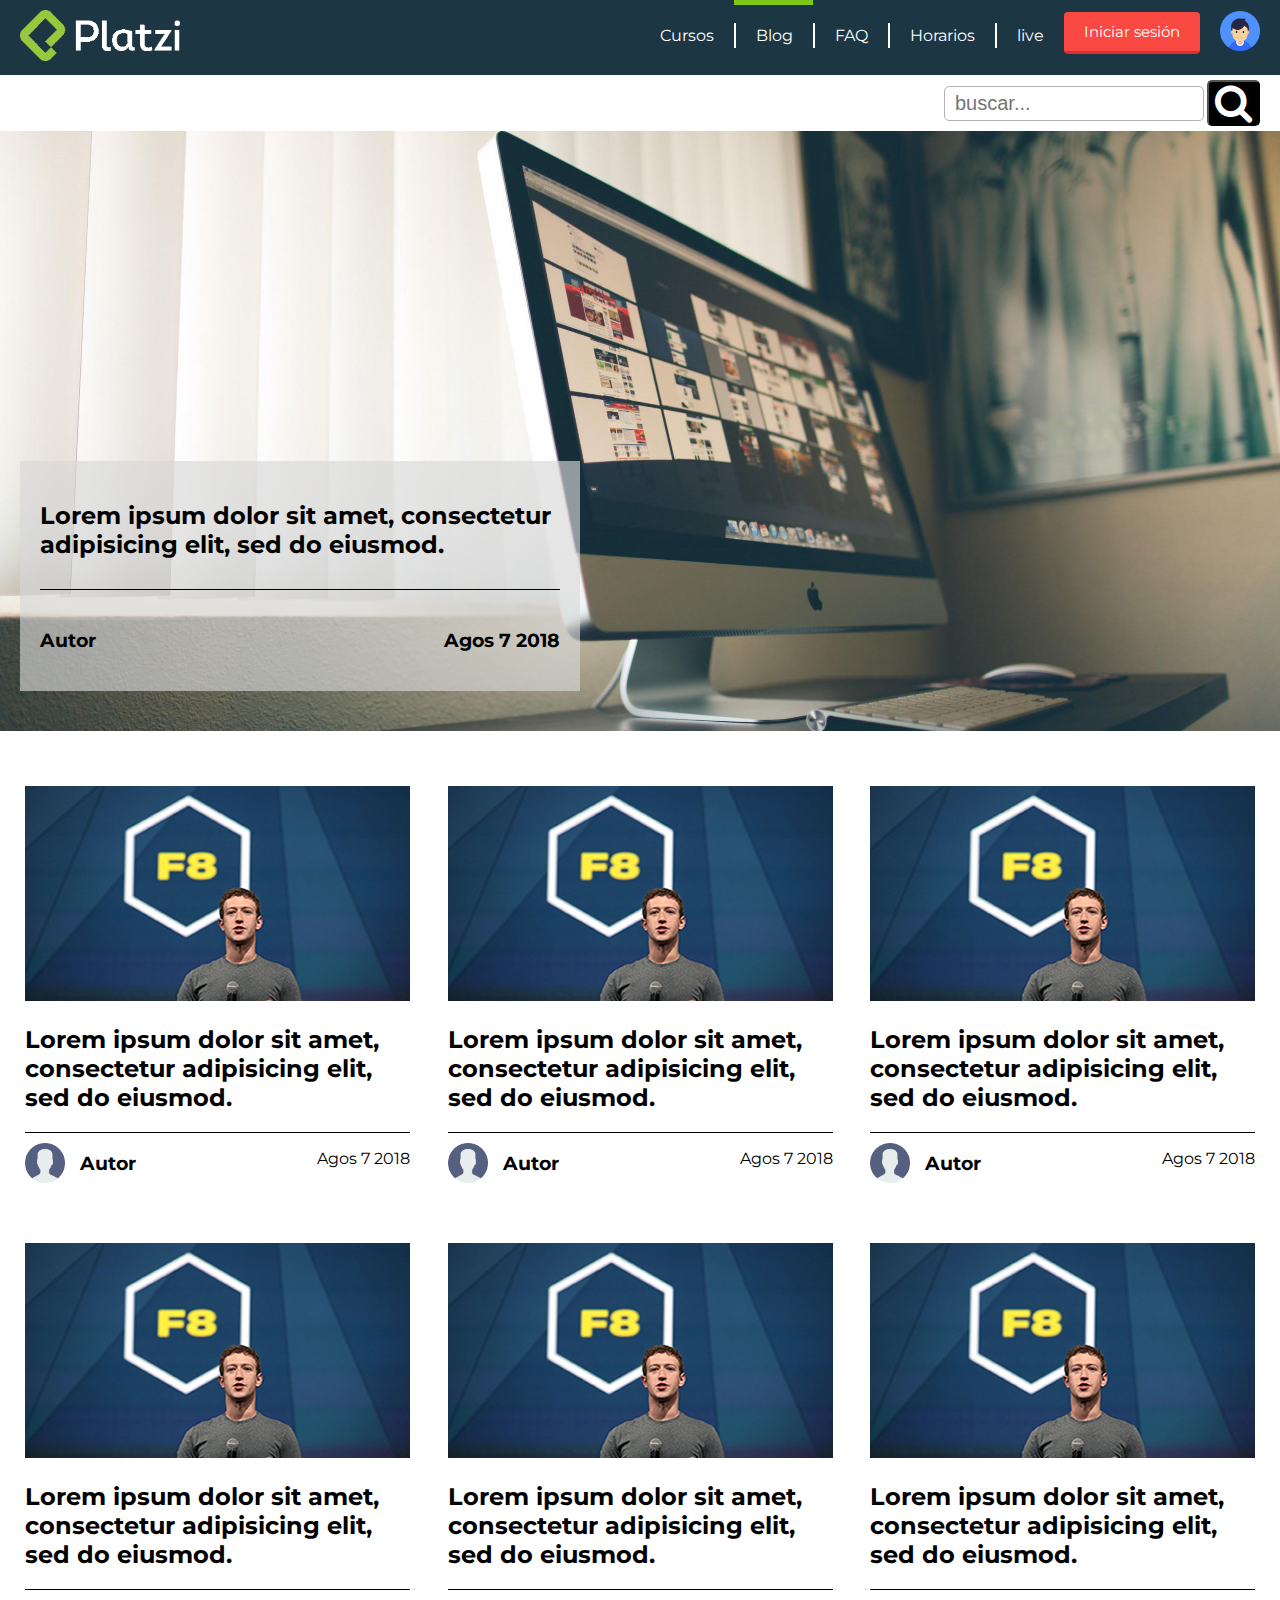
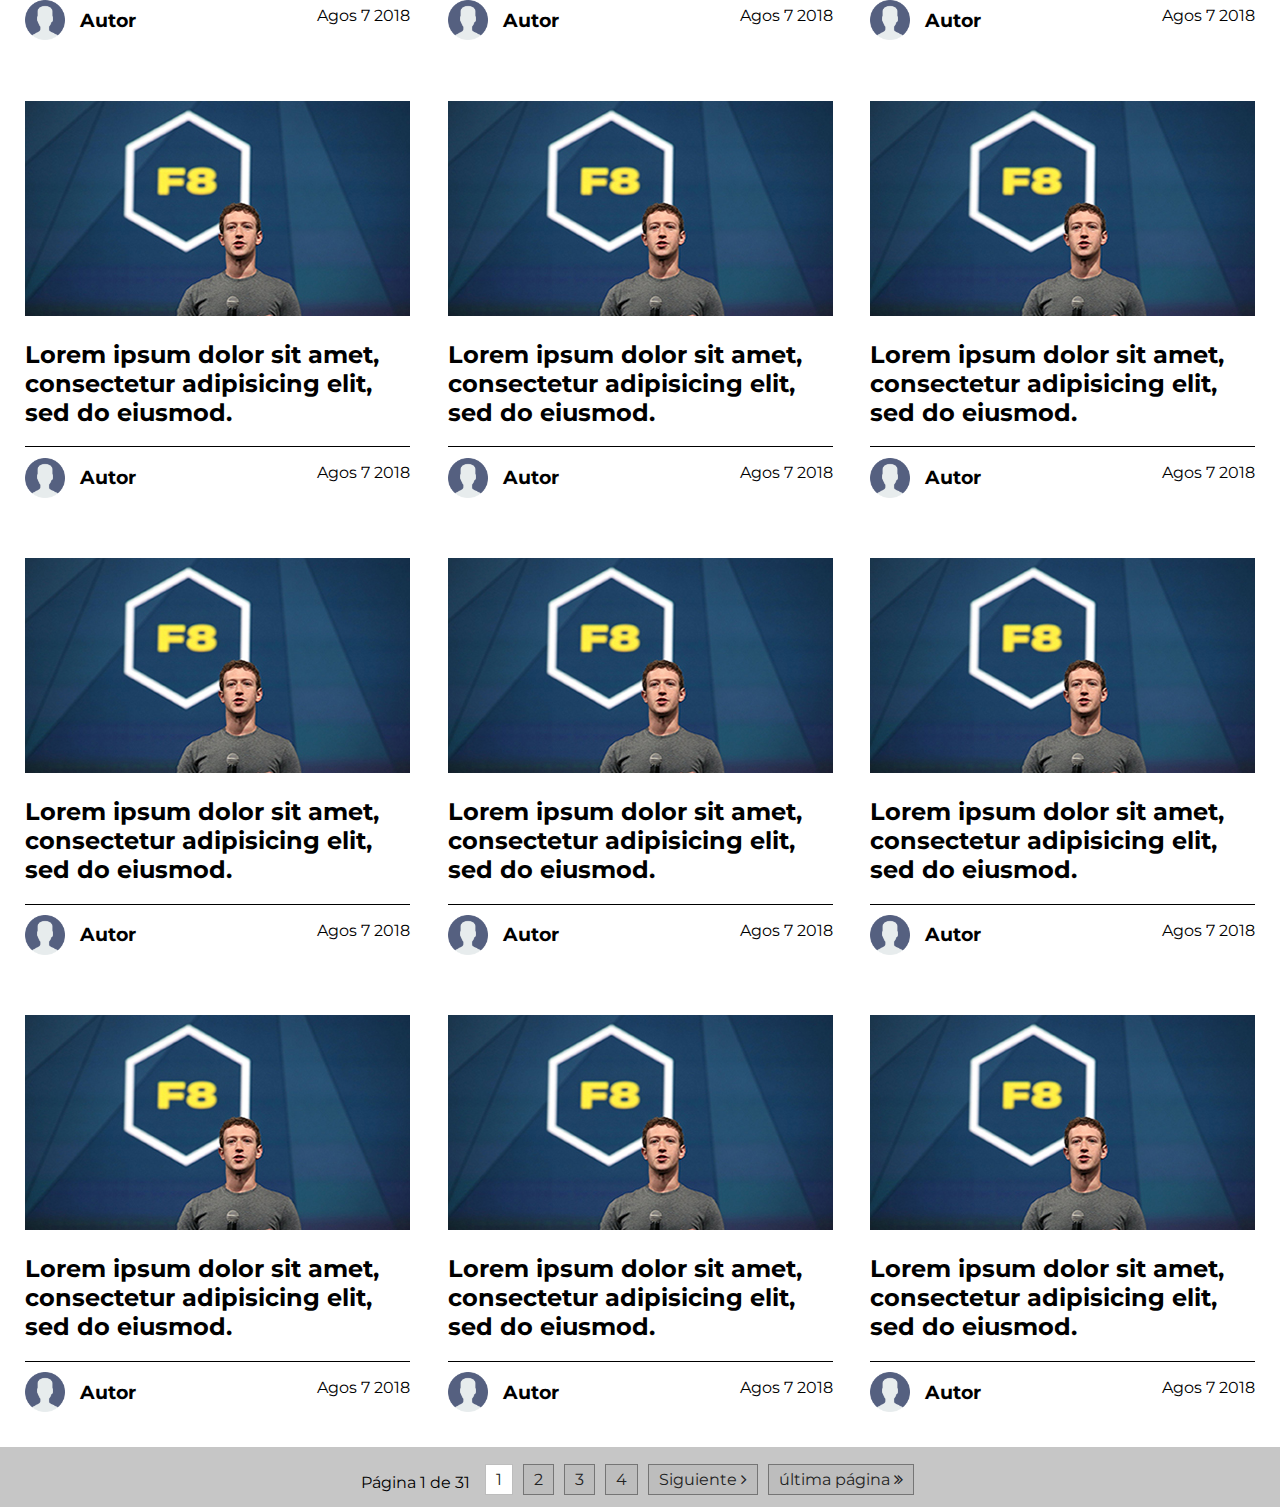
<file: index.html>
<!DOCTYPE html>
<html>
<head>
	<meta charset="utf-8">
	<meta http-equiv="X-UA-Compatible" content="IE=edge">
	<title>blog | platzi</title>
	<link rel="stylesheet" href="">
	<link rel="stylesheet" type="text/css" href="css/style.css">
	<link href="https://fonts.googleapis.com/css?family=Montserrat" rel="stylesheet">
	<link rel="stylesheet" href="https://cdnjs.cloudflare.com/ajax/libs/font-awesome/4.7.0/css/font-awesome.min.css">
</head>
<body>
	<header id="header" class="">
		<div class="contenedor cabecera">	
		<figure class="logo">
			<img src="images/platzi-blanco.png" width="160" alt="logo platzi">
		</figure>
		<nav class="menu">
			<ul>
				<li><a href="" title="" class="primer">Cursos</a></li>
				<li class="active"><a href="" title="" >Blog</a></li>
				<li><a href="" title="">FAQ</a></li>
				<li><a href="" title="">Horarios</a></li>
				<li><a href="" title="">live</a></li>
				<a class="boton" type="">Iniciar sesión</a>
				<a href="" title=""><img class="avatar" src="images/avatar-icon.png" alt="avatar user"></a>
			</ul>
		</nav>
		</div>
	</header><!-- /header -->
	<section class="buscador"> <!-- buscador -->
		<div class="contenedor">		
		<form class="buscar" action="index_submit" method="get" accept-charset="utf-8">
			
			<input type="search" id="search" name="" value="" placeholder="buscar...">
			<button class="icon" type="submit"><i class="fa fa-search fa-3x"></i></button>
		</form>
		</div>
	</section > <!-- buscador -->
	<section class="portada"> <!-- portada -->
		<div class="contenedor">
			<div class="article">
			 	<h2>Lorem ipsum dolor sit amet, consectetur adipisicing elit, sed do eiusmod.
			 	</h2>
			 	<div class="alinear">
			 		<h3 class="autor">Autor</h3>
			 	    <h3 class="date">Agos 7 2018</h3>
			 	</div>
			 	
			</div>
		</div>
	</section><!-- / portada -->
	
	<section class="notes"> <!-- articulos -->
		<div class="contenedor">
			<div class="organizador">
				<div class="note">
						<img src="images/fb-f8.jpg" width="385" alt="faceboo f8"></img>
			 		<h2>Lorem ipsum dolor sit amet, consectetur adipisicing elit, sed do eiusmod.
			 		</h2>
			 		<div class="detalle">
			 			<div class="autor">
			 				<img src="images/user.png" alt="autor">
			 				<h3>Autor</h3>
			 			</div>
				 		
				 		<p>Agos 7 2018</p>
			 		</div>
				</div>
				<div class="note">
					<img src="images/fb-f8.jpg" width="385" alt="faceboo f8"></img>
			 		<h2>Lorem ipsum dolor sit amet, consectetur adipisicing elit, sed do eiusmod.
			 		</h2>
			 		<div class="detalle">
			 			<div class="autor">
			 				<img src="images/user.png" alt="autor">
			 				<h3>Autor</h3>
			 			</div>
				 		
				 		<p>Agos 7 2018</p>
			 		</div>
				</div>
				<div class="note">
					<img src="images/fb-f8.jpg" width="385" alt="faceboo f8"></img>
			 		<h2>Lorem ipsum dolor sit amet, consectetur adipisicing elit, sed do eiusmod.
			 		</h2>
			 		<div class="detalle">
			 			<div class="autor">
			 				<img src="images/user.png" alt="autor">
			 				<h3>Autor</h3>
			 			</div>
				 		
				 		<p>Agos 7 2018</p>
			 		</div>
				</div>
				<div class="note">
					<img src="images/fb-f8.jpg" width="385" alt="faceboo f8"></img>
			 		<h2>Lorem ipsum dolor sit amet, consectetur adipisicing elit, sed do eiusmod.
			 		</h2>
			 		<div class="detalle">
			 			<div class="autor">
			 				<img src="images/user.png" alt="autor">
			 				<h3>Autor</h3>
			 			</div>
				 		
				 		<p>Agos 7 2018</p>
			 		</div>
				</div>
				<div class="note">
					<img src="images/fb-f8.jpg" width="385" alt="faceboo f8"></img>
			 		<h2>Lorem ipsum dolor sit amet, consectetur adipisicing elit, sed do eiusmod.
			 		</h2>
			 		<div class="detalle">
			 			<div class="autor">
			 				<img src="images/user.png" alt="autor">
			 				<h3>Autor</h3>
			 			</div>
				 		
				 		<p>Agos 7 2018</p>
			 		</div>
				</div>
				<div class="note">
					<img src="images/fb-f8.jpg" width="385" alt="faceboo f8"></img>
			 		<h2>Lorem ipsum dolor sit amet, consectetur adipisicing elit, sed do eiusmod.
			 		</h2>
			 		<div class="detalle">
			 			<div class="autor">
			 				<img src="images/user.png" alt="autor">
			 				<h3>Autor</h3>
			 			</div>
				 		
				 		<p>Agos 7 2018</p>
			 		</div>
				</div>
				<div class="note">
					<img src="images/fb-f8.jpg" width="385" alt="faceboo f8"></img>
			 		<h2>Lorem ipsum dolor sit amet, consectetur adipisicing elit, sed do eiusmod.
			 		</h2>
			 		<div class="detalle">
			 			<div class="autor">
			 				<img src="images/user.png" alt="autor">
			 				<h3>Autor</h3>
			 			</div>
				 		
				 		<p>Agos 7 2018</p>
			 		</div>
				</div>
				<div class="note">
					<img src="images/fb-f8.jpg" width="385" alt="faceboo f8"></img>
			 		<h2>Lorem ipsum dolor sit amet, consectetur adipisicing elit, sed do eiusmod.
			 		</h2>
			 		<div class="detalle">
			 			<div class="autor">
			 				<img src="images/user.png" alt="autor">
			 				<h3>Autor</h3>
			 			</div>
				 		
				 		<p>Agos 7 2018</p>
			 		</div>
				</div>
				<div class="note">
					<img src="images/fb-f8.jpg" width="385" alt="faceboo f8"></img>
			 		<h2>Lorem ipsum dolor sit amet, consectetur adipisicing elit, sed do eiusmod.
			 		</h2>
			 		<div class="detalle">
			 			<div class="autor">
			 				<img src="images/user.png" alt="autor">
			 				<h3>Autor</h3>
			 			</div>
				 		
				 		<p>Agos 7 2018</p>
			 		</div>
				</div>
				<div class="note">
					<img src="images/fb-f8.jpg" width="385" alt="faceboo f8"></img>
			 		<h2>Lorem ipsum dolor sit amet, consectetur adipisicing elit, sed do eiusmod.
			 		</h2>
			 		<div class="detalle">
			 			<div class="autor">
			 				<img src="images/user.png" alt="autor">
			 				<h3>Autor</h3>
			 			</div>
				 		
				 		<p>Agos 7 2018</p>
			 		</div>
				</div>
				<div class="note">
					<img src="images/fb-f8.jpg" width="385" alt="faceboo f8"></img>
			 		<h2>Lorem ipsum dolor sit amet, consectetur adipisicing elit, sed do eiusmod.
			 		</h2>
			 		<div class="detalle">
			 			<div class="autor">
			 				<img src="images/user.png" alt="autor">
			 				<h3>Autor</h3>
			 			</div>
				 		
				 		<p>Agos 7 2018</p>
			 		</div>
				</div>
				<div class="note">
					<img src="images/fb-f8.jpg" width="385" alt="faceboo f8"></img>
			 		<h2>Lorem ipsum dolor sit amet, consectetur adipisicing elit, sed do eiusmod.
			 		</h2>
			 		<div class="detalle">
			 			<div class="autor">
			 				<img src="images/user.png" alt="autor">
			 				<h3>Autor</h3>
			 			</div>
				 		
				 		<p>Agos 7 2018</p>
			 		</div>
				</div><div class="note">
					<img src="images/fb-f8.jpg" width="385" alt="faceboo f8"></img>
			 		<h2>Lorem ipsum dolor sit amet, consectetur adipisicing elit, sed do eiusmod.
			 		</h2>
			 		<div class="detalle">
			 			<div class="autor">
			 				<img src="images/user.png" alt="autor">
			 				<h3>Autor</h3>
			 			</div>
				 		
				 		<p>Agos 7 2018</p>
			 		</div>
				</div>
				<div class="note">
					<img src="images/fb-f8.jpg" width="385" alt="faceboo f8"></img>
			 		<h2>Lorem ipsum dolor sit amet, consectetur adipisicing elit, sed do eiusmod.
			 		</h2>
			 		<div class="detalle">
			 			<div class="autor">
			 				<img src="images/user.png" alt="autor">
			 				<h3>Autor</h3>
			 			</div>
				 		
				 		<p>Agos 7 2018</p>
			 		</div>
				</div>
				<div class="note">
					<img src="images/fb-f8.jpg" width="385" alt="faceboo f8"></img>
			 		<h2>Lorem ipsum dolor sit amet, consectetur adipisicing elit, sed do eiusmod.
			 		</h2>
			 		<div class="detalle">
			 			<div class="autor">
			 				<img src="images/user.png" alt="autor">
			 				<h3>Autor</h3>
			 			</div>
				 		
				 		<p>Agos 7 2018</p>
			 		</div>
				</div>


				
			</div> 	
		</div>
	</section><!-- articulos -->
	<section  class="pages">
		<p class="page">Página 1 de 31</p>
		<a href="#" class="acti">1</a>
		<a href="#">2</a>
		<a href="#">3</a>
		<a href="#">4</a>
		<a href="#">Siguiente <i class="fa fa-angle-right"></i></a>
		<a href="#">última página <i class="fa fa-angle-double-right"></i></a>
	</section>
</body>
</html>
</file>
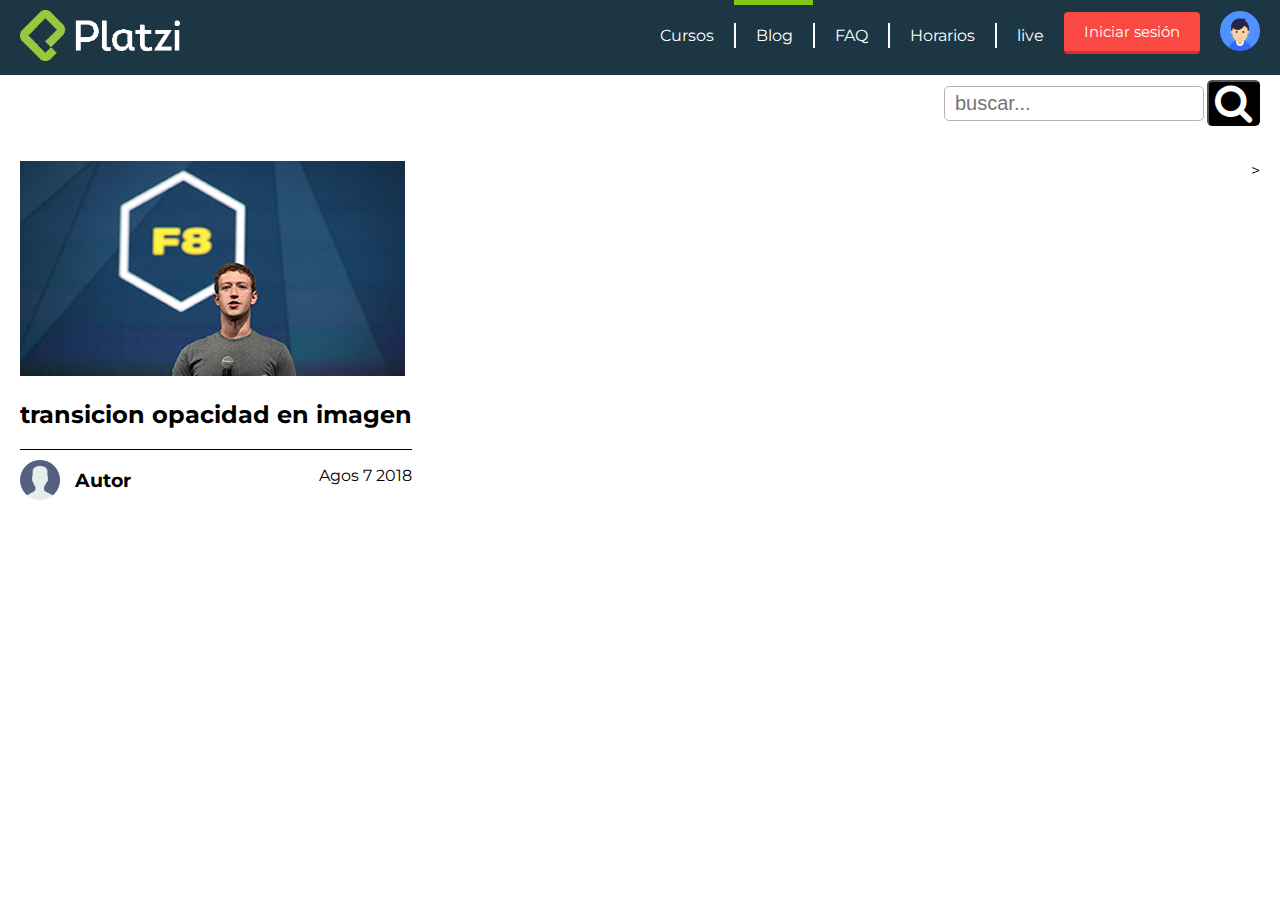
<file: base.html>
<!DOCTYPE html>
<html>
<head>
	<meta charset="utf-8">
	<meta http-equiv="X-UA-Compatible" content="IE=edge">
	<title>blog | base</title>
	<link rel="stylesheet" href="">
	<link rel="stylesheet" type="text/css" href="css/base.css">
	<link href="https://fonts.googleapis.com/css?family=Montserrat:300,400,700,900" rel="stylesheet">
	<link rel="stylesheet" href="https://cdnjs.cloudflare.com/ajax/libs/font-awesome/4.7.0/css/font-awesome.min.css">
</head>
<body>
	<header id="header" class="">
		<div class="contenedor cabecera">	
		<figure class="logo">
			<img src="images/platzi-blanco.png" width="160" alt="logo platzi">
		</figure>
		<nav class="menu">
			<ul>
				<li><a href="" title="" class="primer">Cursos</a></li>
				<li class="active"><a href="" title="" >Blog</a></li>
				<li><a href="" title="">FAQ</a></li>
				<li><a href="" title="">Horarios</a></li>
				<li><a href="" title="">live</a></li>
				<a class="boton" type="">Iniciar sesión</a>
				<a href="" title=""><img class="avatar" src="images/avatar-icon.png" alt="avatar user"></a>
			</ul>
		</nav>
		</div>
	</header><!-- /header -->
	<section class="buscador"> <!-- buscador -->
		<div class="contenedor">		
		<form class="buscar" action="index_submit" method="get" accept-charset="utf-8">
			
			<input type="search" id="search" name="" value="" placeholder="buscar...">
			<button class="icon" type="submit"><i class="fa fa-search fa-3x"></i></button>
		</form>
		</div>
	</section > <!-- buscador -->
	
	
	<section class="notes"> <!-- articulos -->
		<div class="contenedor">
			<div class="organizador">
				<div class="note">
					<img src="images/fb-f8.jpg" width="385" alt="faceboo f8" class="transition opacity"></img>
			 		<h2 class="">transicion opacidad en imagen
			 		</h2>
			 		<div class="detalle">
			 			<div class="autor">
			 				<img src="images/user.png" alt="autor">
			 				<h3>Autor</h3>
			 			</div>
				 		
				 		<p>Agos 7 2018</p>
			 		</div>	
				</div>
>



				
			</div> 	
		</div>
	</section><!-- articulos -->

</body>
</html>
</file>
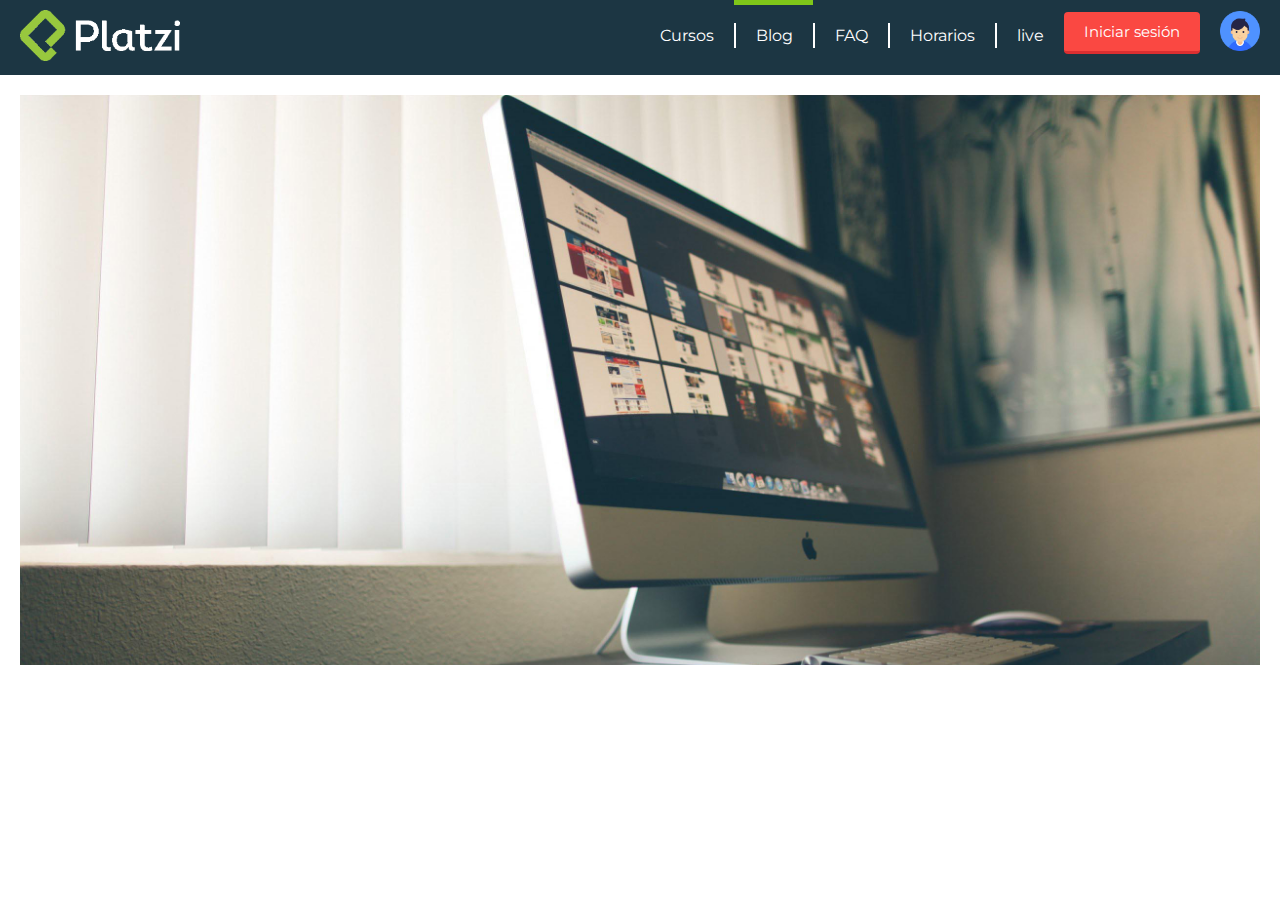
<file: hover-02.html>
<!DOCTYPE html>
<html>
<head>
	<meta charset="utf-8">
	<meta http-equiv="X-UA-Compatible" content="IE=edge">
	<title>blog | platzi</title>
	<link rel="stylesheet" href="">
	<link rel="stylesheet" type="text/css" href="css/hover-02.css">
	<link href="https://fonts.googleapis.com/css?family=Montserrat" rel="stylesheet">
	<link rel="stylesheet" href="https://cdnjs.cloudflare.com/ajax/libs/font-awesome/4.7.0/css/font-awesome.min.css">
</head>
<body>
	<header id="header" class="">
		<div class="contenedor cabecera">	
		<figure class="logo">
			<img src="images/platzi-blanco.png" width="160" alt="logo platzi">
		</figure>
		<nav class="menu">
			<ul>
				<li><a href="" title="" class="primer">Cursos</a></li>
				<li class="active"><a href="" title="" >Blog</a></li>
				<li><a href="" title="">FAQ</a></li>
				<li><a href="" title="">Horarios</a></li>
				<li><a href="" title="">live</a></li>
				<a class="boton" type="">Iniciar sesión</a>
				<a href="" title=""><img class="avatar" src="images/avatar-icon.png" alt="avatar user"></a>
			</ul>
		</nav>
		</div>
	</header><!-- /header -->
	<div class="cuerpo">
		<section class="buscador"> <!-- buscador -->
		
	</section > <!-- buscador -->
	<section class="portada contenedor"> <!-- portada -->
		<img src="images/prin-blog.jpg" width="100%" alt="">
		<div class="contenedor">
			<div class="article">
			 	<h2>Lorem ipsum dolor sit amet, consectetur adipisicing elit, sed do eiusmod.
			 	</h2>
			 	<div class="alinear">
			 		<h3 class="autor">Autor</h3>
			 	    <h3 class="date">Agos 7 2018</h3>
			 	</div>
			 	
			</div>
		</div>
	</section><!-- / portada -->
	</div>
	
</body>
</html>
</file>
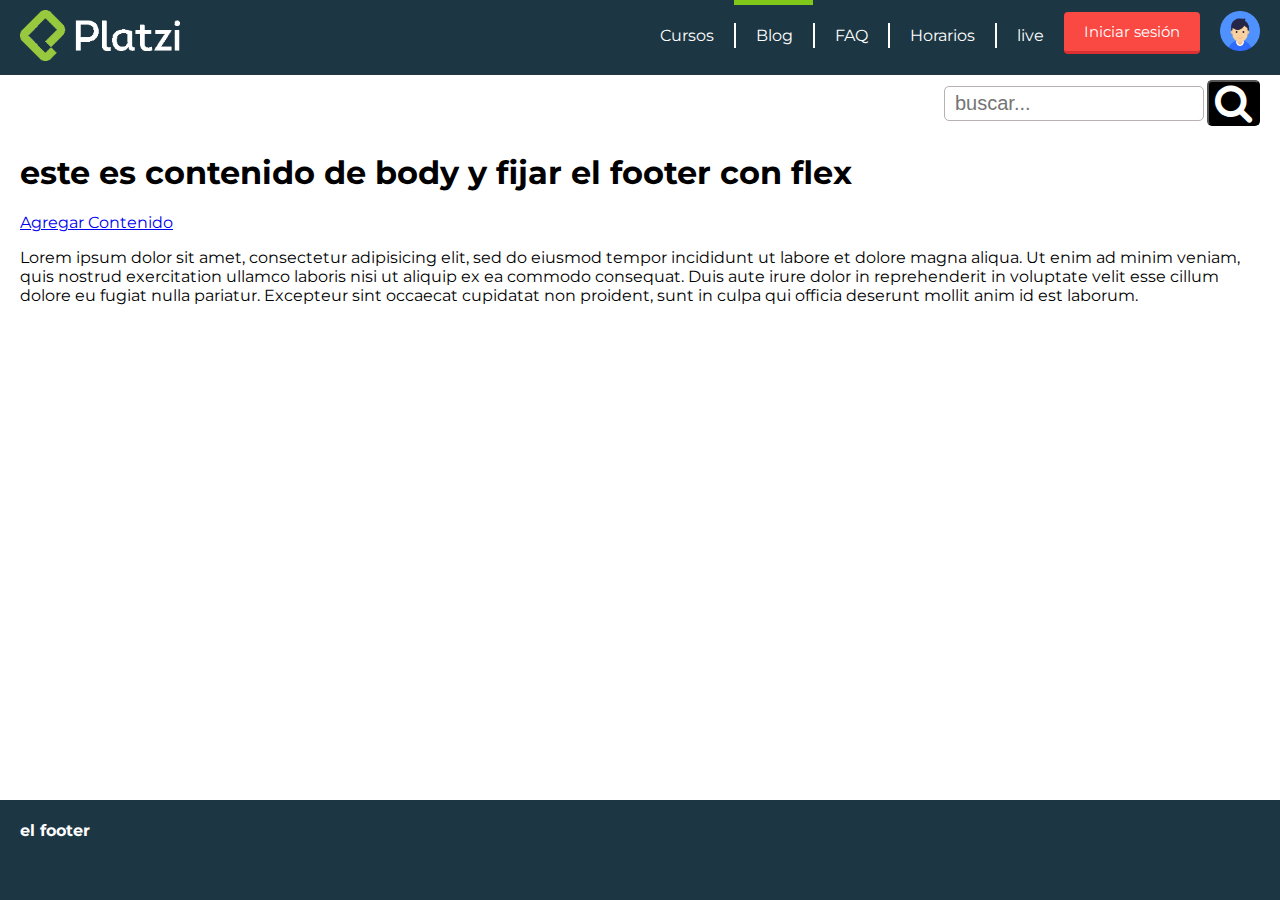
<file: sticky-01.html>
<!DOCTYPE html>
<html>
<head>
	<meta charset="utf-8">
	<meta http-equiv="X-UA-Compatible" content="IE=edge">
	<title>blog | footer con flex</title>
	<link rel="stylesheet" href="">
	<link rel="stylesheet" type="text/css" href="css/sticky-01.css">
	<link href="https://fonts.googleapis.com/css?family=Montserrat" rel="stylesheet">
	<link rel="stylesheet" href="https://cdnjs.cloudflare.com/ajax/libs/font-awesome/4.7.0/css/font-awesome.min.css">
	<script type="text/javascript" src="js/sticky-01.js"></script>
</head>
<body>
	<header id="header" class="">
		<div class="contenedor cabecera">	
		<figure class="logo">
			<img src="images/platzi-blanco.png" width="160" alt="logo platzi">
		</figure>
		<nav class="menu">
			<ul>
				<li><a href="" title="" class="primer">Cursos</a></li>
				<li class="active"><a href="" title="" >Blog</a></li>
				<li><a href="" title="">FAQ</a></li>
				<li><a href="" title="">Horarios</a></li>
				<li><a href="" title="">live</a></li>
				<a class="boton" type="">Iniciar sesión</a>
				<a href="" title=""><img class="avatar" src="images/avatar-icon.png" alt="avatar user"></a>
			</ul>
		</nav>
		</div>
	</header><!-- /header -->
	<div class="cuerpo">
		<section class="buscador"> <!-- buscador -->
			<div class="contenedor">		
			<form class="buscar" action="index_submit" method="get" accept-charset="utf-8">
				
				<input type="search" id="search" name="" value="" placeholder="buscar...">
				<button class="icon" type="submit"><i class="fa fa-search fa-3x"></i></button>
			</form>
			</div>
		</section > <!-- buscador -->
		<section class="contenido" id="contenido">
			<div class="contenedor" id="contenedor">
				<h1>este es contenido de body y fijar el footer con flex</h1>
				<a href="#" onclick="agregarTexto()">Agregar Contenido</a>	
		
				<p>Lorem ipsum dolor sit amet, consectetur adipisicing elit, sed do eiusmod
				tempor incididunt ut labore et dolore magna aliqua. Ut enim ad minim veniam,
				quis nostrud exercitation ullamco laboris nisi ut aliquip ex ea commodo
				consequat. Duis aute irure dolor in reprehenderit in voluptate velit esse
				cillum dolore eu fugiat nulla pariatur. Excepteur sint occaecat cupidatat non
				proident, sunt in culpa qui officia deserunt mollit anim id est laborum.</p>
				<div id="push" class="push"></div>
			</div>	

		</section>	
	</div>
	<footer>
		<div class="contenedor">
			<h4>el footer</h4>
		</div>
	</footer>
	
	
	
</body>
</html>
</file>
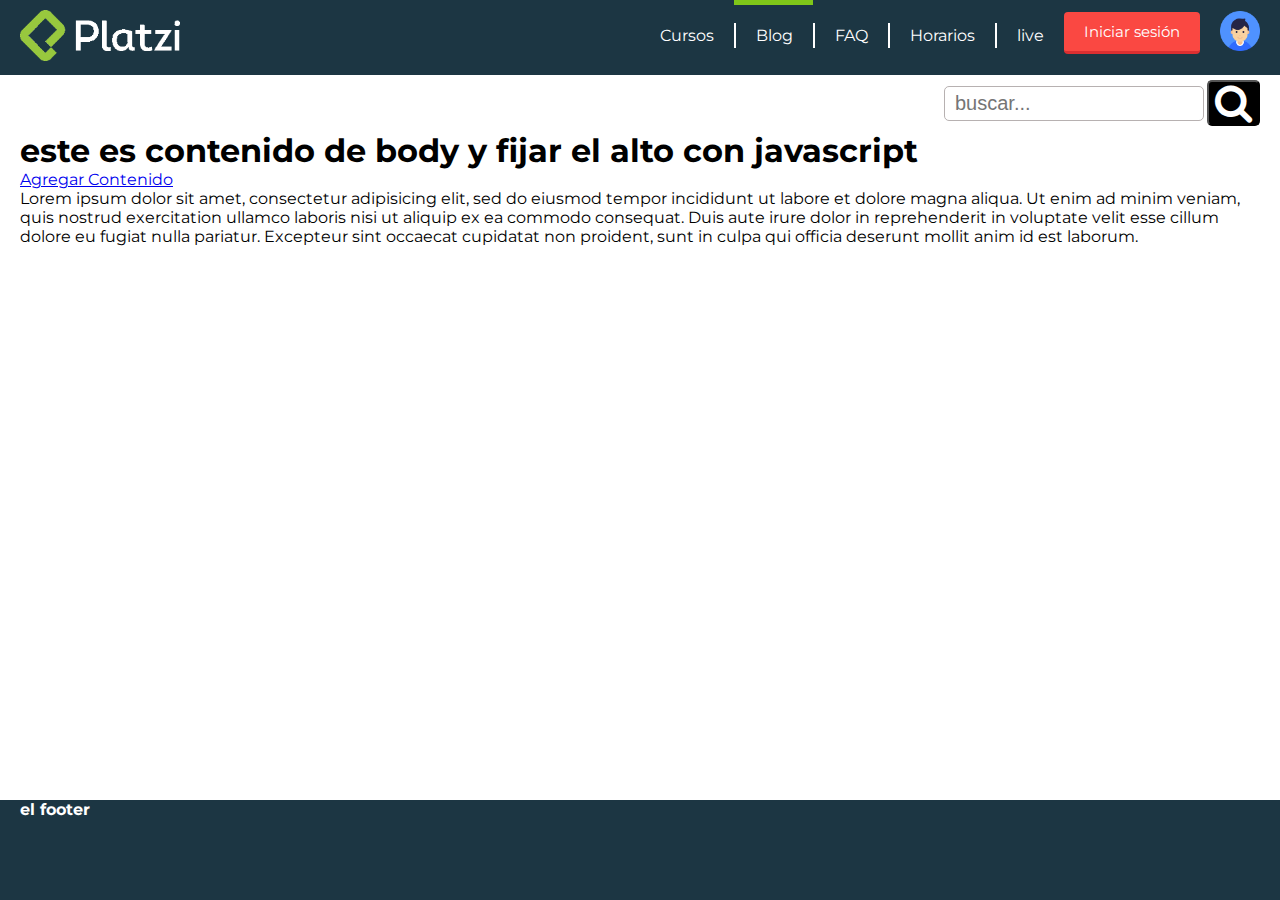
<file: sticky-02.html>
<!DOCTYPE html>
<html>
<head>
	<meta charset="utf-8">
	<meta http-equiv="X-UA-Compatible" content="IE=edge">
	<title>blog | alto con javascript</title>
	<link rel="stylesheet" href="">
	<link rel="stylesheet" type="text/css" href="css/sticky-02.css">
	<link href="https://fonts.googleapis.com/css?family=Montserrat" rel="stylesheet">
	<link rel="stylesheet" href="https://cdnjs.cloudflare.com/ajax/libs/font-awesome/4.7.0/css/font-awesome.min.css">
	<script type="text/javascript" src="js/sticky-02.js"></script>
</head>
<body id="body" onload="alto()">
	<header id="header" class="">
		<div class="contenedor cabecera">	
		<figure class="logo">
			<img src="images/platzi-blanco.png" width="160" alt="logo platzi">
		</figure>
		<nav class="menu">
			<ul>
				<li><a href="" title="" class="primer">Cursos</a></li>
				<li class="active"><a href="" title="" >Blog</a></li>
				<li><a href="" title="">FAQ</a></li>
				<li><a href="" title="">Horarios</a></li>
				<li><a href="" title="">live</a></li>
				<a class="boton" type="">Iniciar sesión</a>
				<a href="" title=""><img class="avatar" src="images/avatar-icon.png" alt="avatar user"></a>
			</ul>
		</nav>
		</div>
	</header><!-- /header -->
	<div id="cuerpo">
		<section class="buscador"> <!-- buscador -->
			<div class="contenedor">		
			<form class="buscar" action="index_submit" method="get" accept-charset="utf-8">
				
				<input type="search" id="search" name="" value="" placeholder="buscar...">
				<button class="icon" type="submit"><i class="fa fa-search fa-3x"></i></button>
			</form>
			</div>
		</section > <!-- buscador -->
		<section class="contenido" id="contenido">
			<div class="contenedor" id="contenedor">
				<h1>este es contenido de body y fijar el alto con javascript</h1>
				<a href="#" onclick="agregarTexto()">Agregar Contenido</a>	
		
				<p>Lorem ipsum dolor sit amet, consectetur adipisicing elit, sed do eiusmod
				tempor incididunt ut labore et dolore magna aliqua. Ut enim ad minim veniam,
				quis nostrud exercitation ullamco laboris nisi ut aliquip ex ea commodo
				consequat. Duis aute irure dolor in reprehenderit in voluptate velit esse
				cillum dolore eu fugiat nulla pariatur. Excepteur sint occaecat cupidatat non
				proident, sunt in culpa qui officia deserunt mollit anim id est laborum.</p>
				<div id="push" class="push"></div>
			</div>	
		</section>	
	</div>
	<footer id="footer">
		<div class="contenedor">
			<h4>el footer</h4>
		</div>
	</footer>
	
	
	
</body>


</html>
</file>
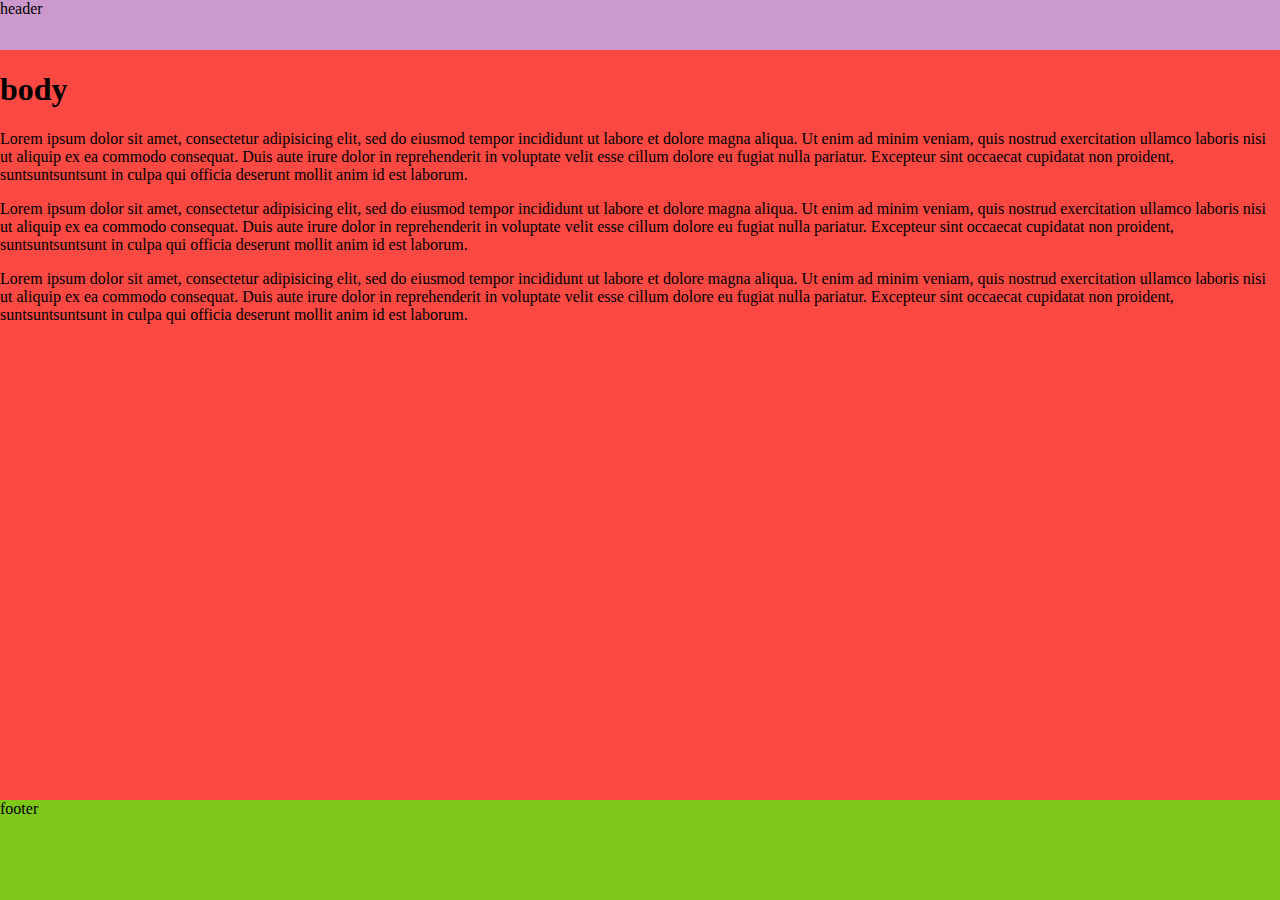
<file: sticky-1.html>
<!DOCTYPE html>
<html>
<head>
	<meta charset="utf-8">
	<meta http-equiv="X-UA-Compatible" content="IE=edge">
	<title>stycky 01</title>
	<link rel="stylesheet" href="">
	<link rel="stylesheet" href="css/sticky.css">
</head>
<body>
	<header id="header" class="">
		header
	</header><!-- /header -->
	<section>
		<h1>body</h1>
		<p>Lorem ipsum dolor sit amet, consectetur adipisicing elit, sed do eiusmod tempor incididunt ut labore et dolore magna aliqua. Ut enim ad minim veniam, quis nostrud exercitation ullamco laboris nisi ut aliquip ex ea commodo consequat. Duis aute irure dolor in reprehenderit in voluptate velit esse cillum dolore eu fugiat nulla pariatur. Excepteur sint occaecat cupidatat non proident, suntsuntsuntsunt in culpa qui officia deserunt mollit anim id est laborum.</p>
		<p>Lorem ipsum dolor sit amet, consectetur adipisicing elit, sed do eiusmod tempor incididunt ut labore et dolore magna aliqua. Ut enim ad minim veniam, quis nostrud exercitation ullamco laboris nisi ut aliquip ex ea commodo consequat. Duis aute irure dolor in reprehenderit in voluptate velit esse cillum dolore eu fugiat nulla pariatur. Excepteur sint occaecat cupidatat non proident, suntsuntsuntsunt in culpa qui officia deserunt mollit anim id est laborum.</p>
		<p>Lorem ipsum dolor sit amet, consectetur adipisicing elit, sed do eiusmod tempor incididunt ut labore et dolore magna aliqua. Ut enim ad minim veniam, quis nostrud exercitation ullamco laboris nisi ut aliquip ex ea commodo consequat. Duis aute irure dolor in reprehenderit in voluptate velit esse cillum dolore eu fugiat nulla pariatur. Excepteur sint occaecat cupidatat non proident, suntsuntsuntsunt in culpa qui officia deserunt mollit anim id est laborum.</p>
		
		
	</section>
	<footer>
		footer
	</footer>
</body>
</html>
</file>
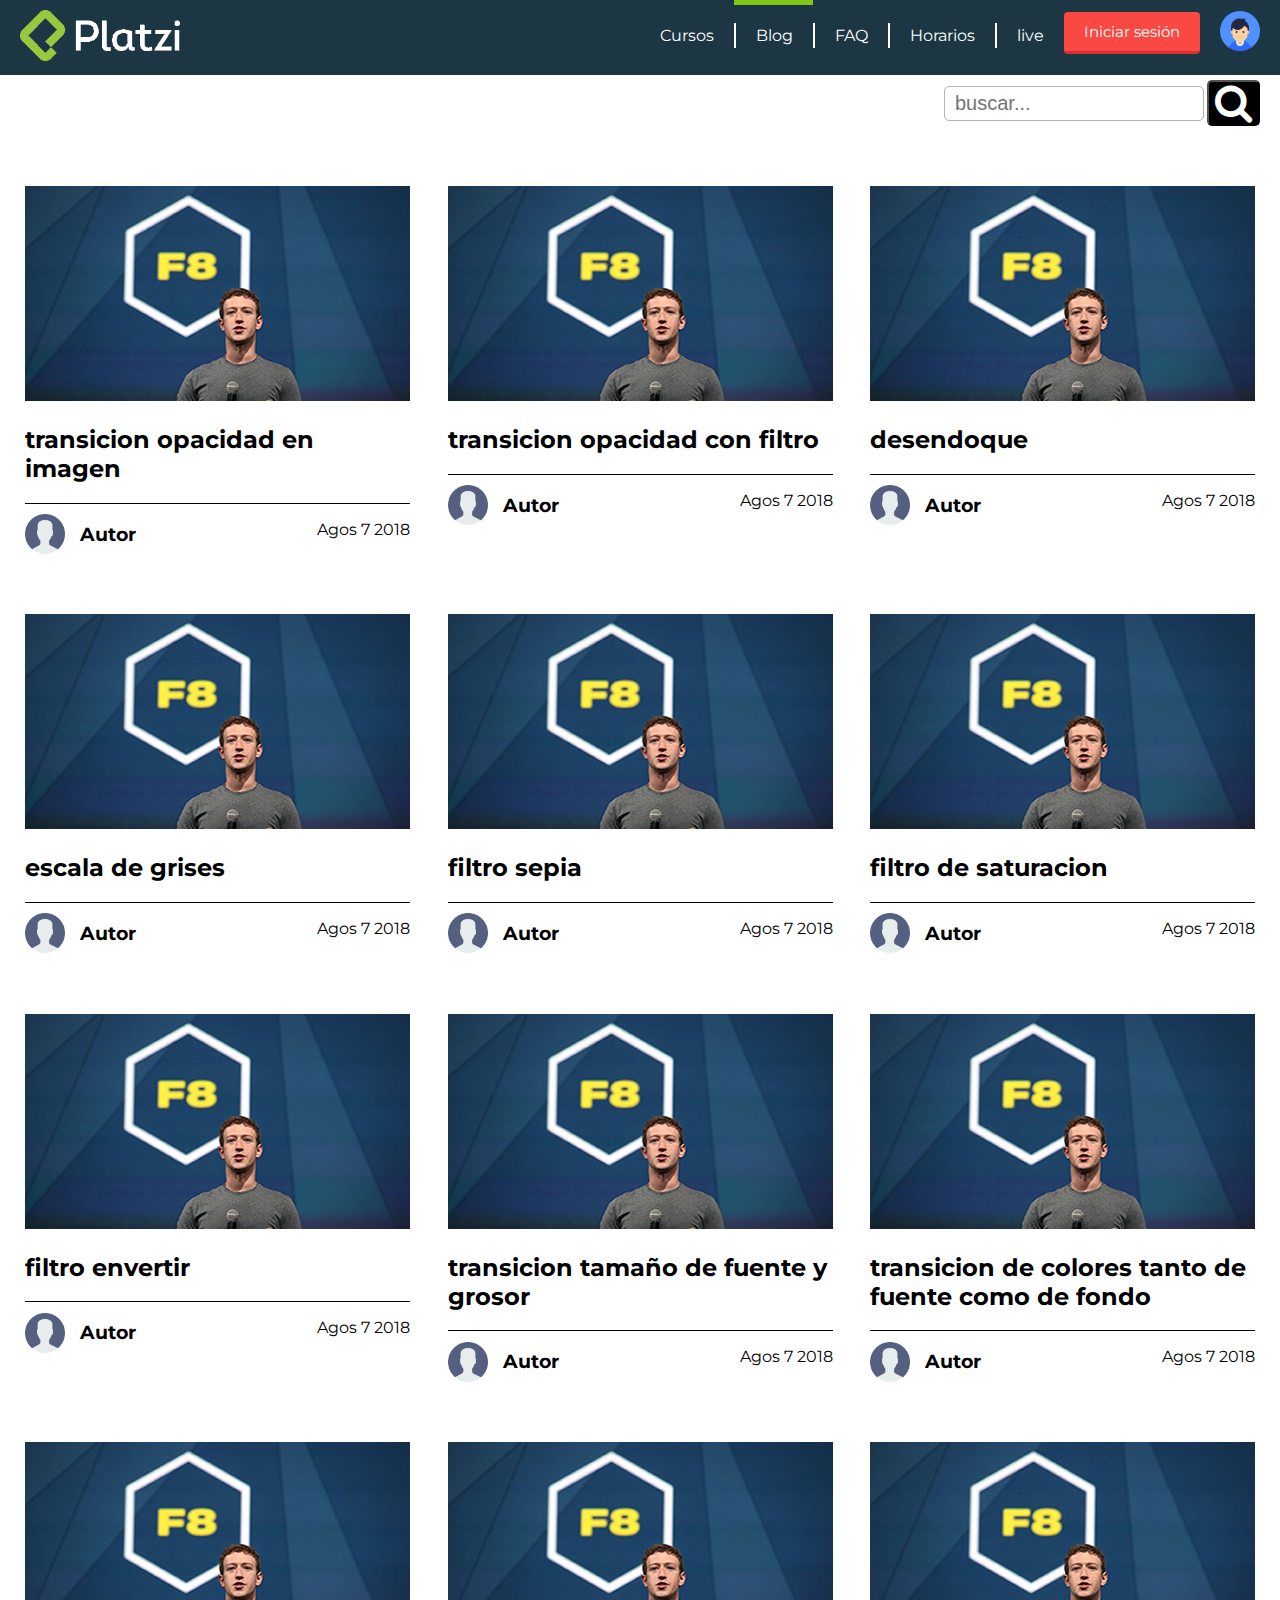
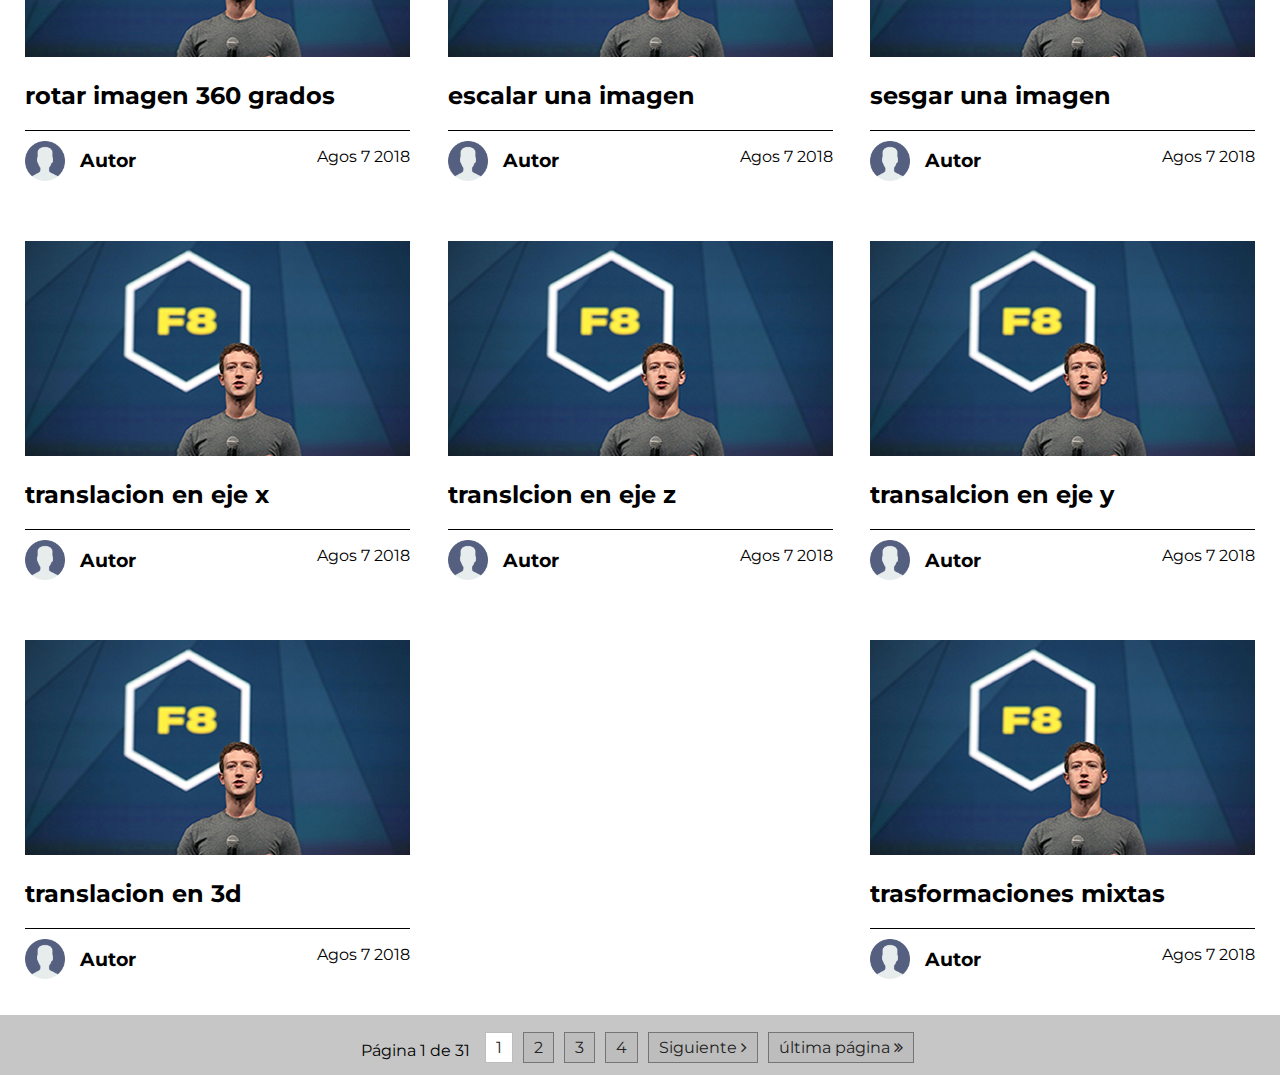
<file: transiciones.html>
<!DOCTYPE html>
<html>
<head>
	<meta charset="utf-8">
	<meta http-equiv="X-UA-Compatible" content="IE=edge">
	<title>blog | Transiciones y trasformaciones</title>
	<link rel="stylesheet" href="">
	<link rel="stylesheet" type="text/css" href="css/trasiciones.css">
	<link href="https://fonts.googleapis.com/css?family=Montserrat:300,400,700,900" rel="stylesheet">
	<link rel="stylesheet" href="https://cdnjs.cloudflare.com/ajax/libs/font-awesome/4.7.0/css/font-awesome.min.css">
</head>
<body>
	<header id="header" class="">
		<div class="contenedor cabecera">	
		<figure class="logo">
			<img src="images/platzi-blanco.png" width="160" alt="logo platzi">
		</figure>
		<nav class="menu">
			<ul>
				<li><a href="" title="" class="primer">Cursos</a></li>
				<li class="active"><a href="" title="" >Blog</a></li>
				<li><a href="" title="">FAQ</a></li>
				<li><a href="" title="">Horarios</a></li>
				<li><a href="" title="">live</a></li>
				<a class="boton" type="">Iniciar sesión</a>
				<a href="" title=""><img class="avatar" src="images/avatar-icon.png" alt="avatar user"></a>
			</ul>
		</nav>
		</div>
	</header><!-- /header -->
	<section class="buscador"> <!-- buscador -->
		<div class="contenedor">		
		<form class="buscar" action="index_submit" method="get" accept-charset="utf-8">
			
			<input type="search" id="search" name="" value="" placeholder="buscar...">
			<button class="icon" type="submit"><i class="fa fa-search fa-3x"></i></button>
		</form>
		</div>
	</section > <!-- buscador -->
	
	
	<section class="notes"> <!-- articulos -->
		<div class="contenedor">
			<div class="organizador">
				<div class="note">
					<img src="images/fb-f8.jpg" width="385" alt="faceboo f8" class="transition opacity"></img>
			 		<h2 class="">transicion opacidad en imagen
			 		</h2>
			 		<div class="detalle">
			 			<div class="autor">
			 				<img src="images/user.png" alt="autor">
			 				<h3>Autor</h3>
			 			</div>
				 		
				 		<p>Agos 7 2018</p>
			 		</div>	
				</div>
				<div class="note">
					<img src="images/fb-f8.jpg" width="385" alt="faceboo f8" class="transition opacidad"></img>
			 		<h2 class="">transicion opacidad con filtro
			 		</h2>
			 		<div class="detalle">
			 			<div class="autor">
			 				<img src="images/user.png" alt="autor">
			 				<h3>Autor</h3>
			 			</div>
				 		
				 		<p>Agos 7 2018</p>
			 		</div>	
				</div>
				<div class="note">
					<img src="images/fb-f8.jpg" width="385" alt="faceboo f8" class="transition desenfoque"></img>
			 		<h2 class="">desendoque
			 		</h2>
			 		<div class="detalle">
			 			<div class="autor">
			 				<img src="images/user.png" alt="autor">
			 				<h3>Autor</h3>
			 			</div>
				 		
				 		<p>Agos 7 2018</p>
			 		</div>	
				</div>
				<div class="note">
					<img src="images/fb-f8.jpg" width="385" alt="faceboo f8" class="transition grises"></img>
			 		<h2 class="">escala de grises
			 		</h2>
			 		<div class="detalle">
			 			<div class="autor">
			 				<img src="images/user.png" alt="autor">
			 				<h3>Autor</h3>
			 			</div>
				 		
				 		<p>Agos 7 2018</p>
			 		</div>	
				</div>
				<div class="note">
					<img src="images/fb-f8.jpg" width="385" alt="faceboo f8" class="transition sepia"></img>
			 		<h2 class="">filtro sepia
			 		</h2>
			 		<div class="detalle">
			 			<div class="autor">
			 				<img src="images/user.png" alt="autor">
			 				<h3>Autor</h3>
			 			</div>
				 		
				 		<p>Agos 7 2018</p>
			 		</div>	
				</div>
				<div class="note">
					<img src="images/fb-f8.jpg" width="385" alt="faceboo f8" class="transition saturacion"></img>
			 		<h2 class="">filtro de saturacion
			 		</h2>
			 		<div class="detalle">
			 			<div class="autor">
			 				<img src="images/user.png" alt="autor">
			 				<h3>Autor</h3>
			 			</div>
				 		
				 		<p>Agos 7 2018</p>
			 		</div>	
				</div>
				<div class="note">
					<img src="images/fb-f8.jpg" width="385" alt="faceboo f8" class="transition invertir"></img>
			 		<h2 class="">filtro envertir
			 		</h2>
			 		<div class="detalle">
			 			<div class="autor">
			 				<img src="images/user.png" alt="autor">
			 				<h3>Autor</h3>
			 			</div>
				 		
				 		<p>Agos 7 2018</p>
			 		</div>	
				</div>
				<div class="note">
					<img src="images/fb-f8.jpg" width="385" alt="faceboo f8"></img>
			 		<h2 class="transition fuente">transicion tamaño de fuente y grosor
			 		</h2>
			 		<div class="detalle">
			 			<div class="autor">
			 				<img src="images/user.png" alt="autor">
			 				<h3>Autor</h3>
			 			</div>
				 		
				 		<p>Agos 7 2018</p>
			 		</div>
				</div>
				<div class="note">
					<img src="images/fb-f8.jpg" width="385" alt="faceboo f8" ></img>
			 		<h2 class="transition colores">transicion de colores tanto de fuente como de fondo
			 		</h2>
			 		<div class="detalle">
			 			<div class="autor">
			 				<img src="images/user.png" alt="autor">
			 				<h3>Autor</h3>
			 			</div>
				 		
				 		<p>Agos 7 2018</p>
			 		</div>
				</div>
				<div class="note">
					<img src="images/fb-f8.jpg" width="385" alt="faceboo f8"class="transition rotate"></img>
			 		<h2>rotar imagen 360 grados
			 		</h2>
			 		<div class="detalle">
			 			<div class="autor">
			 				<img src="images/user.png" alt="autor">
			 				<h3>Autor</h3>
			 			</div>
				 		
				 		<p>Agos 7 2018</p>
			 		</div>
				</div>
				<div class="note">
					<img src="images/fb-f8.jpg" width="385" alt="faceboo f8" class="transition scalar"></img>
			 		<h2>escalar una imagen
			 		</h2>
			 		<div class="detalle">
			 			<div class="autor">
			 				<img src="images/user.png" alt="autor">
			 				<h3>Autor</h3>
			 			</div>
				 		
				 		<p>Agos 7 2018</p>
			 		</div>
				</div>
				<div class="note">
					<img src="images/fb-f8.jpg" width="385" alt="faceboo f8" class="transition sesgar"></img>
			 		<h2>sesgar una imagen
			 		</h2>
			 		<div class="detalle">
			 			<div class="autor">
			 				<img src="images/user.png" alt="autor">
			 				<h3>Autor</h3>
			 			</div>
				 		
				 		<p>Agos 7 2018</p>
			 		</div>
				</div>
				<div class="note">
					<img src="images/fb-f8.jpg" width="385" alt="faceboo f8" class="transition translacionx"></img>
			 		<h2>translacion en eje x
			 		</h2>
			 		<div class="detalle">
			 			<div class="autor">
			 				<img src="images/user.png" alt="autor" class="transition translacion">
			 				<h3>Autor</h3>
			 			</div>
				 		
				 		<p>Agos 7 2018</p>
			 		</div>
				</div>
				<div class="note">
					<img src="images/fb-f8.jpg" width="385" alt="faceboo f8" class="transition translacionz"></img>
			 		<h2>translcion en eje z
			 		</h2>
			 		<div class="detalle">
			 			<div class="autor">
			 				<img src="images/user.png" alt="autor">
			 				<h3>Autor</h3>
			 			</div>
				 		
				 		<p>Agos 7 2018</p>
			 		</div>
				</div>
				<div class="note">
					<img src="images/fb-f8.jpg" width="385" alt="faceboo f8" class="transition translaciony"></img>
			 		<h2>transalcion en eje y
			 		</h2>
			 		<div class="detalle">
			 			<div class="autor">
			 				<img src="images/user.png" alt="autor">
			 				<h3>Autor</h3>
			 			</div>
				 		
				 		<p>Agos 7 2018</p>
			 		</div>
				</div>
				<div class="note">
					<img src="images/fb-f8.jpg" width="385" alt="faceboo f8" class="transition translacion3d"></img>
			 		<h2>translacion en 3d
			 		</h2>
			 		<div class="detalle">
			 			<div class="autor">
			 				<img src="images/user.png" alt="autor">
			 				<h3>Autor</h3>
			 			</div>
				 		
				 		<p>Agos 7 2018</p>
			 		</div>
				</div>
				<div class="note">
					<img src="images/fb-f8.jpg" width="385" alt="faceboo f8" class="transition mixtas"></img>
			 		<h2>trasformaciones mixtas
			 		</h2>
			 		<div class="detalle">
			 			<div class="autor">
			 				<img src="images/user.png" alt="autor">
			 				<h3>Autor</h3>
			 			</div>
				 		
				 		<p>Agos 7 2018</p>
			 		</div>
				</div>



				
			</div> 	
		</div>
	</section><!-- articulos -->
	<section  class="pages">
		<p class="page">Página 1 de 31</p>
		<a href="#" class="acti">1</a>
		<a href="#">2</a>
		<a href="#">3</a>
		<a href="#">4</a>
		<a href="#">Siguiente <i class="fa fa-angle-right"></i></a>
		<a href="#">última página <i class="fa fa-angle-double-right"></i></a>
	</section>
</body>
</html>
</file>
<file: css/style.css>
body{
	font-family: 'Montserrat', sans-serif;
	margin:0;
}
header{
	background: #1c3643;
	color: #ffffff;
}
header a {
	color: #ffffff;
	text-decoration: none;
}
.contenedor{
	margin-right: 20px;
	margin-left: 20px;
}
.cabecera{
	display: flex;
    justify-content: space-between;
}
.logo{
	display: inline-block;
	margin: 10px 0 10px 0;
}
.menu{
	    display: flex;
    align-content: flex-start;
}	
.menu ul{
	display: flex;
    align-items: center;
    margin-top: 0;
    margin-bottom: 10px;
}
.menu ul .active{
    border-top: 5px solid #7fc719 	;
}
.menu li{
	display: flex;
    align-items: center;
	list-style: none;
	height: 60px;
	border-top: 5px solid #ffffff00;
}

.menu li:hover{
	list-style: none;
	border-top: 5px solid #db2f31;
}

.menu li a {
	display: inline-block;
    padding-left: 20px;
    border-left: 2px solid #ffffff;
    padding-right: 20px;
    line-height: 25px;
}
a.primer{
	border-left: none !important;	
}

.boton{
	background: #fa4842;
    border: none;
    border-bottom: 3px solid #db2f31;
    padding: 10px 20px;
    color: #ffffff;
    font-size: 15px;
    border-radius: 4px;   
}
.avatar{
	width: 40px;
	height: auto;
	margin-left: 20px;
}
.buscar{
	display: flex;
    justify-content: center;
    align-items: center;

}
.buscador{
	display: flex;
	justify-content: flex-end;
	padding: 5px 0;
}
input#search{
	width: 260px;
    height: 35px;
    background: #ffffff;
    border: 1px solid #b7b1b1;
    font-size: 20px;
    padding-left: 10px;
    margin-right: 3px;
    -webkit-border-radius: 5px;
    -moz-border-radius: 5px;
    border-radius: 5px;
}	
.icon{
	    background: #000000;
    color: #ffffff;
    border-radius: 5px;
}
.portada{
	background: url(../images/prin-blog.jpg);
	height: 600px;
	background-size: cover;
	position: relative;

	
}
.article{
	width: 520px;
	height: 190px;
	background: rgba(216,216,216,0.64);
	padding: 20px;
	position: absolute;
	bottom: 40px;	
}
.article h2{
	padding-bottom: 30px;
	border-bottom: 1px solid #000000;
}

.alinear{
	display: flex;
	justify-content: space-between;
}
.notes{
	margin-top: 30px;
	
}
.organizador{
	display: flex;
    justify-content: space-between;
    flex-wrap: wrap;
}
.note{
	width: 385px;
	margin: 25px 5px;
}

.note img:hover {
	filter: opacity(0.87); 
}

.detalle{
	display: flex;
    justify-content: space-between;
    border-top: 1px solid #000000;
}
.autor{
	display: flex;
    justify-content: space-between;
    align-items: center;
}
.autor img{
	width: 40px;
	height: 40px;
	margin-right: 15px;
}
.pages{
	
	display: flex;
	justify-content: center;
    align-items: center;
    background: #c6c6c6;
    padding: 10px 0 5px;
}
.page{
	padding-right: 10px;
	margin-bottom: 10px;
}
.pages a{
	padding: 5px 10px;
    background: #bdbdbd;
    margin: 0 5px;
    border: 1px solid #757575;
    text-decoration: none;
    color:#232323;
}
.pages a:active, .pages a:hover {
	padding: 5px 10px;
    background:  #ffffff ;
    margin: 0 5px;
    border: 1px solid #bdbdbd;
    text-decoration: none;
    color:#232323;
    border-radius: 3px;
}

.acti{
    background:  #ffffff !important;
    border: 1px solid #bdbdbd !important;
    color:#232323 !important;
}
</file>
<file: css/base.css>
body{
	font-family: 'Montserrat', sans-serif;
	margin:0;
	perspective: 1000px;
}
header{
	background: #1c3643;
	color: #ffffff;
}
header a {
	color: #ffffff;
	text-decoration: none;
}
.contenedor{
	margin-right: 20px;
	margin-left: 20px;
}
.cabecera{
	display: flex;
    justify-content: space-between;
}
.logo{
	display: inline-block;
	margin: 10px 0 10px 0;
}
.menu{
	    display: flex;
    align-content: flex-start;
}	
.menu ul{
	display: flex;
    align-items: center;
    margin-top: 0;
    margin-bottom: 10px;
}
.menu ul .active{
    border-top: 5px solid #7fc719 	;
}
.menu li{
	display: flex;
    align-items: center;
	list-style: none;
	height: 60px;
	border-top: 5px solid #ffffff00;
}

.menu li:hover{
	list-style: none;
	border-top: 5px solid #db2f31;
}

.menu li a {
	display: inline-block;
    padding-left: 20px;
    border-left: 2px solid #ffffff;
    padding-right: 20px;
    line-height: 25px;
}
a.primer{
	border-left: none !important;	
}

.boton{
	background: #fa4842;
    border: none;
    border-bottom: 3px solid #db2f31;
    padding: 10px 20px;
    color: #ffffff;
    font-size: 15px;
    border-radius: 4px;   
}
.avatar{
	width: 40px;
	height: auto;
	margin-left: 20px;
}
.buscar{
	display: flex;
    justify-content: center;
    align-items: center;

}
.buscador{
	display: flex;
	justify-content: flex-end;
	padding: 5px 0;
}
input#search{
	width: 260px;
    height: 35px;
    background: #ffffff;
    border: 1px solid #b7b1b1;
    font-size: 20px;
    padding-left: 10px;
    margin-right: 3px;
    -webkit-border-radius: 5px;
    -moz-border-radius: 5px;
    border-radius: 5px;
}	
.icon{
	    background: #000000;
    color: #ffffff;
    border-radius: 5px;
}
.portada{
	background: url(../images/prin-blog.jpg);
	height: 600px;
	background-size: cover;
	position: relative;

	
}
.article{
	width: 520px;
	height: 190px;
	background: rgba(216,216,216,0.64);
	padding: 20px;
	position: absolute;
	bottom: 40px;	
}
.article h2{
	padding-bottom: 30px;
	border-bottom: 1px solid #000000;
}

.alinear{
	display: flex;
	justify-content: space-between;
}
.notes{
	margin-top: 30px;
	
}
.organizador{
	display: flex;
    justify-content: space-between;
    flex-wrap: wrap;

}

.detalle{
	display: flex;
    justify-content: space-between;
    border-top: 1px solid #000000;
}
.autor{
	display: flex;
    justify-content: space-between;
    align-items: center;
}
.autor img{
	width: 40px;
	height: 40px;
	margin-right: 15px;
}
.pages{
	
	display: flex;
	justify-content: center;
    align-items: center;
    background: #c6c6c6;
    padding: 10px 0 5px;
}
.page{
	padding-right: 10px;
	margin-bottom: 10px;
}
.pages a{
	padding: 5px 10px;
    background: #bdbdbd;
    margin: 0 5px;
    border: 1px solid #757575;
    text-decoration: none;
    color:#232323;
}
.pages a:active, .pages a:hover {
	padding: 5px 10px;
    background:  #ffffff ;
    margin: 0 5px;
    border: 1px solid #bdbdbd;
    text-decoration: none;
    color:#232323;
    border-radius: 3px;
}

.acti{
    background:  #ffffff !important;
    border: 1px solid #bdbdbd !important;
    color:#232323 !important;
}
</file>
<file: css/hover-02.css>
body{
	font-family: 'Montserrat', sans-serif;
	margin:0;
	height: 100vh;
	display: flex;
	flex-direction: column;
}
header{
	background: #1c3643;
	color: #ffffff;
}
header a {
	color: #ffffff;
	text-decoration: none;
}
.contenedor{
	margin-right: 20px;
	margin-left: 20px;
}
.cabecera{
	display: flex;
    justify-content: space-between;
}
.logo{
	display: inline-block;
	margin: 10px 0 10px 0;
}
.menu{
	    display: flex;
    align-content: flex-start;
}	
.menu ul{
	display: flex;
    align-items: center;
    margin-top: 0;
    margin-bottom: 10px;
}
.menu ul .active{
    border-top: 5px solid #7fc719 	;
}
.menu li{
	display: flex;
    align-items: center;
	list-style: none;
	height: 60px;
	border-top: 5px solid #ffffff00;
}

.menu li:hover{
	list-style: none;
	border-top: 5px solid #db2f31;
}

.menu li a {
	display: inline-block;
    padding-left: 20px;
    border-left: 2px solid #ffffff;
    padding-right: 20px;
    line-height: 25px;
}
a.primer{
	border-left: none !important;	
}

.boton{
	background: #fa4842;
    border: none;
    border-bottom: 3px solid #db2f31;
    padding: 10px 20px;
    color: #ffffff;
    font-size: 15px;
    border-radius: 4px;   
}
.avatar{
	width: 40px;
	height: auto;
	margin-left: 20px;
}
.buscar{
	display: flex;
    justify-content: center;
    align-items: center;

}
.buscador{
	height: 20px;
}
input#search{
	width: 260px;
    height: 35px;
    background: #ffffff;
    border: 1px solid #b7b1b1;
    font-size: 20px;
    padding-left: 10px;
    margin-right: 3px;
    -webkit-border-radius: 5px;
    -moz-border-radius: 5px;
    border-radius: 5px;
}	
.icon{
	    background: #000000;
    color: #ffffff;
    border-radius: 5px;
}
.portada{
	height: 570px;
	background-size: cover;
	position: relative;
	overflow: hidden;
}
.portada img, .article{
	transition: 1s;
}

.portada:hover img {-webkit-transform:scale(1.3);transform:scale(1.3);}

.article{
	width: 520px;
	height: 190px;
	background: rgba(216,216,216,0.64);
	padding: 20px;
    transform: rotate(90deg);
    opacity: 0;
    position: absolute;
    top:calc(100vh / 2 - 190px);
    left: calc(100vw / 2 - 260px);	
}


.portada:hover .article{
	transform: rotate(0deg);
    opacity: 1;
}
.article h2{
	padding-bottom: 30px;
	border-bottom: 1px solid #000000;
}

.alinear{
	display: flex;
	justify-content: space-between;
}
.notes{
	margin-top: 30px;
	
}
.organizador{
	display: flex;
    justify-content: space-between;
    flex-wrap: wrap;
}
.note{
	width: 385px;
	margin: 25px 5px;
}
.note img{
	transition: 0.3s;
}
.note img:hover {
	filter: opacity(0.87); 
}

.detalle{
	display: flex;
    justify-content: space-between;
    border-top: 1px solid #000000;
}
.autor{
	display: flex;
    justify-content: space-between;
    align-items: center;
}
.autor img{
	width: 40px;
	height: 40px;
	margin-right: 15px;
}
.pages{
	
	display: flex;
	justify-content: center;
    align-items: center;
    background: #c6c6c6;
    padding: 10px 0 5px;
}
.page{
	padding-right: 10px;
	margin-bottom: 10px;
}
.pages a{
	padding: 5px 10px;
    background: #bdbdbd;
    margin: 0 5px;
    border: 1px solid #757575;
    text-decoration: none;
    color:#232323;
}
.pages a:active, .pages a:hover {
	padding: 5px 10px;
    background:  #ffffff ;
    margin: 0 5px;
    border: 1px solid #bdbdbd;
    text-decoration: none;
    color:#232323;
    border-radius: 3px;
}

.acti{
    background:  #ffffff !important;
    border: 1px solid #bdbdbd !important;
    color:#232323 !important;
}
.cuerpo{
	flex: 1;
}
</file>
<file: css/sticky-01.css>
body{
	font-family: 'Montserrat', sans-serif;
	margin:0;
	min-height: 100vh;
	display: flex;
	flex-direction: column;
}
.cuerpo{
	flex:1;
}
header{
	background: #1c3643;
	color: #ffffff;
}
header a {
	color: #ffffff;
	text-decoration: none;
}
.contenedor{
	margin-right: 20px;
	margin-left: 20px;
}
.cabecera{
	display: flex;
    justify-content: space-between;
}
.logo{
	display: inline-block;
	margin: 10px 0 10px 0;
}
.menu{
	    display: flex;
    align-content: flex-start;
}	
.menu ul{
	display: flex;
    align-items: center;
    margin-top: 0;
    margin-bottom: 10px;
}
.menu ul .active{
    border-top: 5px solid #7fc719 	;
}
.menu li{
	display: flex;
    align-items: center;
	list-style: none;
	height: 60px;
	border-top: 5px solid #ffffff00;
}

.menu li:hover{
	list-style: none;
	border-top: 5px solid #db2f31;
}

.menu li a {
	display: inline-block;
    padding-left: 20px;
    border-left: 2px solid #ffffff;
    padding-right: 20px;
    line-height: 25px;
}
a.primer{
	border-left: none !important;	
}

.boton{
	background: #fa4842;
    border: none;
    border-bottom: 3px solid #db2f31;
    padding: 10px 20px;
    color: #ffffff;
    font-size: 15px;
    border-radius: 4px;   
}
.avatar{
	width: 40px;
	height: auto;
	margin-left: 20px;
}
.buscar{
	display: flex;
    justify-content: center;
    align-items: center;

}
.buscador{
	display: flex;
	justify-content: flex-end;
	padding: 5px 0;
}
input#search{
	width: 260px;
    height: 35px;
    background: #ffffff;
    border: 1px solid #b7b1b1;
    font-size: 20px;
    padding-left: 10px;
    margin-right: 3px;
    -webkit-border-radius: 5px;
    -moz-border-radius: 5px;
    border-radius: 5px;
}	
.icon{
	    background: #000000;
    color: #ffffff;
    border-radius: 5px;
}
.portada{
	background: url(../images/prin-blog.jpg);
	height: 600px;
	background-size: cover;
	position: relative;

	
}
.article{
	width: 520px;
	height: 190px;
	background: rgba(216,216,216,0.64);
	padding: 20px;
	position: absolute;
	bottom: 40px;	
}
.article h2{
	padding-bottom: 30px;
	border-bottom: 1px solid #000000;
}

.alinear{
	display: flex;
	justify-content: space-between;
}
.notes{
	margin-top: 30px;
	
}
.organizador{
	display: flex;
    justify-content: space-between;
    flex-wrap: wrap;
}
.note{
	width: 385px;
	margin: 25px 5px;
}
.note img{
	transition: 0.3s;
}

.note img:hover {
	filter: opacity(0.87); 
}

.detalle{
	display: flex;
    justify-content: space-between;
    border-top: 1px solid #000000;
}
.autor{
	display: flex;
    justify-content: space-between;
    align-items: center;
}
.autor img{
	width: 40px;
	height: 40px;
	margin-right: 15px;
}
.pages{
	
	display: flex;
	justify-content: center;
    align-items: center;
    background: #c6c6c6;
    padding: 10px 0 5px;
}
.page{
	padding-right: 10px;
	margin-bottom: 10px;
}
.pages a{
	padding: 5px 10px;
    background: #bdbdbd;
    margin: 0 5px;
    border: 1px solid #757575;
    text-decoration: none;
    color:#232323;
}
.pages a:active, .pages a:hover {
	padding: 5px 10px;
    background:  #ffffff ;
    margin: 0 5px;
    border: 1px solid #bdbdbd;
    text-decoration: none;
    color:#232323;
    border-radius: 3px;
}

.acti{
    background:  #ffffff !important;
    border: 1px solid #bdbdbd !important;
    color:#232323 !important;
}

footer{
	height: 100px;
	background: #1c3643;
	color: #ffffff;
}
</file>
<file: css/sticky-02.css>
body{
	font-family: 'Montserrat', sans-serif;
	margin:0;
	min-height: 100vh;
}
header{
	background: #1c3643;
	color: #ffffff;
}
header a {
	color: #ffffff;
	text-decoration: none;
}
.contenedor{
	margin-right: 20px;
	margin-left: 20px;
}
.cabecera{
	display: flex;
    justify-content: space-between;
}
.logo{
	display: inline-block;
	margin: 10px 0 10px 0;
}
.menu{
	    display: flex;
    align-content: flex-start;
}	
.menu ul{
	display: flex;
    align-items: center;
    margin-top: 0;
    margin-bottom: 10px;
}
.menu ul .active{
    border-top: 5px solid #7fc719 	;
}
.menu li{
	display: flex;
    align-items: center;
	list-style: none;
	height: 60px;
	border-top: 5px solid #ffffff00;
}

.menu li:hover{
	list-style: none;
	border-top: 5px solid #db2f31;
}

.menu li a {
	display: inline-block;
    padding-left: 20px;
    border-left: 2px solid #ffffff;
    padding-right: 20px;
    line-height: 25px;
}
a.primer{
	border-left: none !important;	
}

.boton{
	background: #fa4842;
    border: none;
    border-bottom: 3px solid #db2f31;
    padding: 10px 20px;
    color: #ffffff;
    font-size: 15px;
    border-radius: 4px;   
}
.avatar{
	width: 40px;
	height: auto;
	margin-left: 20px;
}
.buscar{
	display: flex;
    justify-content: center;
    align-items: center;

}
.buscador{
	display: flex;
	justify-content: flex-end;
	padding: 5px 0;
}
input#search{
	width: 260px;
    height: 35px;
    background: #ffffff;
    border: 1px solid #b7b1b1;
    font-size: 20px;
    padding-left: 10px;
    margin-right: 3px;
    -webkit-border-radius: 5px;
    -moz-border-radius: 5px;
    border-radius: 5px;
}	
.icon{
	    background: #000000;
    color: #ffffff;
    border-radius: 5px;
}
.portada{
	background: url(../images/prin-blog.jpg);
	height: 600px;
	background-size: cover;
	position: relative;

	
}

.contenido .contenedor h1, p{
	margin:0;
}
.article{
	width: 520px;
	height: 190px;
	background: rgba(216,216,216,0.64);
	padding: 20px;
	position: absolute;
	bottom: 40px;	
}
.article h2{
	padding-bottom: 30px;
	border-bottom: 1px solid #000000;
}

.alinear{
	display: flex;
	justify-content: space-between;
}
.notes{
	margin-top: 30px;
	
}
.organizador{
	display: flex;
    justify-content: space-between;
    flex-wrap: wrap;
}
.note{
	width: 385px;
	margin: 25px 5px;
}
.note img{
	transition: 0.3s;
}

.note img:hover {
	filter: opacity(0.87); 
}

.detalle{
	display: flex;
    justify-content: space-between;
    border-top: 1px solid #000000;
}
.autor{
	display: flex;
    justify-content: space-between;
    align-items: center;
}
.autor img{
	width: 40px;
	height: 40px;
	margin-right: 15px;
}
.pages{
	
	display: flex;
	justify-content: center;
    align-items: center;
    background: #c6c6c6;
    padding: 10px 0 5px;
}
.page{
	padding-right: 10px;
	margin-bottom: 10px;
}
.pages a{
	padding: 5px 10px;
    background: #bdbdbd;
    margin: 0 5px;
    border: 1px solid #757575;
    text-decoration: none;
    color:#232323;
}
.pages a:active, .pages a:hover {
	padding: 5px 10px;
    background:  #ffffff ;
    margin: 0 5px;
    border: 1px solid #bdbdbd;
    text-decoration: none;
    color:#232323;
    border-radius: 3px;
}

.acti{
    background:  #ffffff !important;
    border: 1px solid #bdbdbd !important;
    color:#232323 !important;
}

footer{
	height: 100px;
	background: #1c3643;
	color: #ffffff;
}
footer h4{
	margin: 0;
}
</file>
<file: css/sticky.css>
body{
	background: #c3c3c3;
	min-height: 100vh;
	margin: 0;
	display: flex;
	flex-direction: column;
}	
header{
	background: #c9c;
	height: 50px;
}
section{
	background: #fa4842;
	flex:1;
}
footer{
	background: #7fc719;
	height: 100px;
}
</file>
<file: css/trasiciones.css>
body{
	font-family: 'Montserrat', sans-serif;
	margin:0;
	perspective: 1000px;
}
header{
	background: #1c3643;
	color: #ffffff;
}
header a {
	color: #ffffff;
	text-decoration: none;
}
.contenedor{
	margin-right: 20px;
	margin-left: 20px;
}
.cabecera{
	display: flex;
    justify-content: space-between;
}
.logo{
	display: inline-block;
	margin: 10px 0 10px 0;
}
.menu{
	    display: flex;
    align-content: flex-start;
}	
.menu ul{
	display: flex;
    align-items: center;
    margin-top: 0;
    margin-bottom: 10px;
}
.menu ul .active{
    border-top: 5px solid #7fc719 	;
}
.menu li{
	display: flex;
    align-items: center;
	list-style: none;
	height: 60px;
	border-top: 5px solid #ffffff00;
}

.menu li:hover{
	list-style: none;
	border-top: 5px solid #db2f31;
}

.menu li a {
	display: inline-block;
    padding-left: 20px;
    border-left: 2px solid #ffffff;
    padding-right: 20px;
    line-height: 25px;
}
a.primer{
	border-left: none !important;	
}

.boton{
	background: #fa4842;
    border: none;
    border-bottom: 3px solid #db2f31;
    padding: 10px 20px;
    color: #ffffff;
    font-size: 15px;
    border-radius: 4px;   
}
.avatar{
	width: 40px;
	height: auto;
	margin-left: 20px;
}
.buscar{
	display: flex;
    justify-content: center;
    align-items: center;

}
.buscador{
	display: flex;
	justify-content: flex-end;
	padding: 5px 0;
}
input#search{
	width: 260px;
    height: 35px;
    background: #ffffff;
    border: 1px solid #b7b1b1;
    font-size: 20px;
    padding-left: 10px;
    margin-right: 3px;
    -webkit-border-radius: 5px;
    -moz-border-radius: 5px;
    border-radius: 5px;
}	
.icon{
	    background: #000000;
    color: #ffffff;
    border-radius: 5px;
}
.portada{
	background: url(../images/prin-blog.jpg);
	height: 600px;
	background-size: cover;
	position: relative;

	
}
.article{
	width: 520px;
	height: 190px;
	background: rgba(216,216,216,0.64);
	padding: 20px;
	position: absolute;
	bottom: 40px;	
}
.article h2{
	padding-bottom: 30px;
	border-bottom: 1px solid #000000;
}

.alinear{
	display: flex;
	justify-content: space-between;
}
.notes{
	margin-top: 30px;
	
}
.organizador{
	display: flex;
    justify-content: space-between;
    flex-wrap: wrap;

}
.note{
	width: 385px;
	margin: 25px 5px;
}
.transition{
	transition: 0.3s;
}
.opacity{
	opacity: 1;
}
.opacity:hover{
	opacity: 0.5;
}
.opacidad:hover{
	filter: opacity(0.5);
}
.desenfoque:hover{
	filter: blur(5px);
}
.grises:hover{
	filter: grayscale(80%);
}
.sepia:hover{
	filter: sepia(60%);
}
.saturacion:hover{
	filter:saturate(180%);
}
.invertir:hover{
	filter: invert(100%);
}


.fuente:hover{
	font-size: 1em;
    font-weight: 900;
}
.colores:hover{
	color: #ffffff;
	background: #1c3643
}
.rotate:hover{
	transform:rotate(360deg);
}
.scalar:hover{
	transform: scale(1.3);
}
.sesgar:hover{
	transform: skew(10deg);
}
.translacionx:hover{
	transform: translateX(50px);
}
.translaciony:hover{
	transform: translateY(50px);
}
.translacionz:hover{
	transform: translateZ(50px);
}
.translacion3d:hover{
	transform: translate3d(50px, 20px, 50px);
}
.mixtas:hover{
	transform: rotate(90deg) scale(1.5) skew(30deg) translate3d(50px, 20px, 50px);
}
/*.note img{
	transition: 0.3s;
}*/
/*.note img:hover {
	filter: opacity(0.87); 
}*/

.detalle{
	display: flex;
    justify-content: space-between;
    border-top: 1px solid #000000;
}
.autor{
	display: flex;
    justify-content: space-between;
    align-items: center;
}
.autor img{
	width: 40px;
	height: 40px;
	margin-right: 15px;
}
.pages{
	
	display: flex;
	justify-content: center;
    align-items: center;
    background: #c6c6c6;
    padding: 10px 0 5px;
}
.page{
	padding-right: 10px;
	margin-bottom: 10px;
}
.pages a{
	padding: 5px 10px;
    background: #bdbdbd;
    margin: 0 5px;
    border: 1px solid #757575;
    text-decoration: none;
    color:#232323;
}
.pages a:active, .pages a:hover {
	padding: 5px 10px;
    background:  #ffffff ;
    margin: 0 5px;
    border: 1px solid #bdbdbd;
    text-decoration: none;
    color:#232323;
    border-radius: 3px;
}

.acti{
    background:  #ffffff !important;
    border: 1px solid #bdbdbd !important;
    color:#232323 !important;
}
</file>
